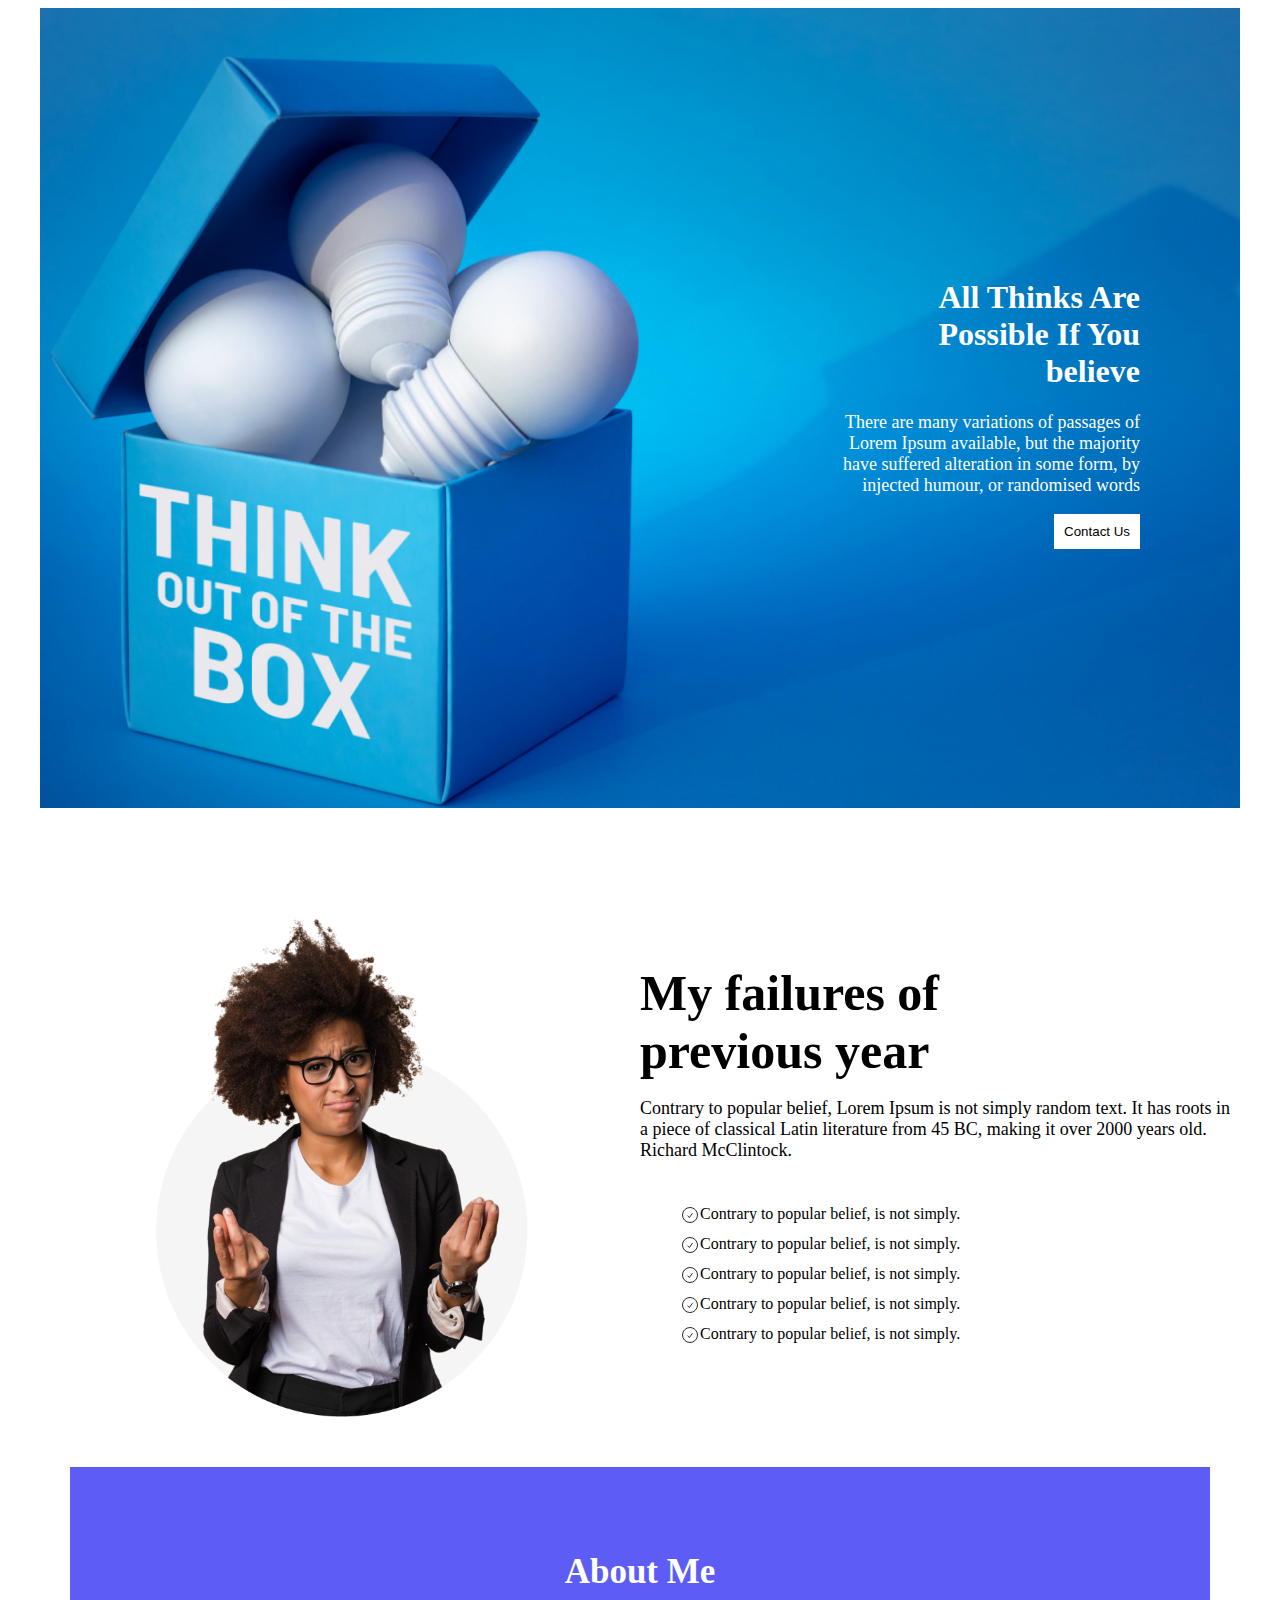
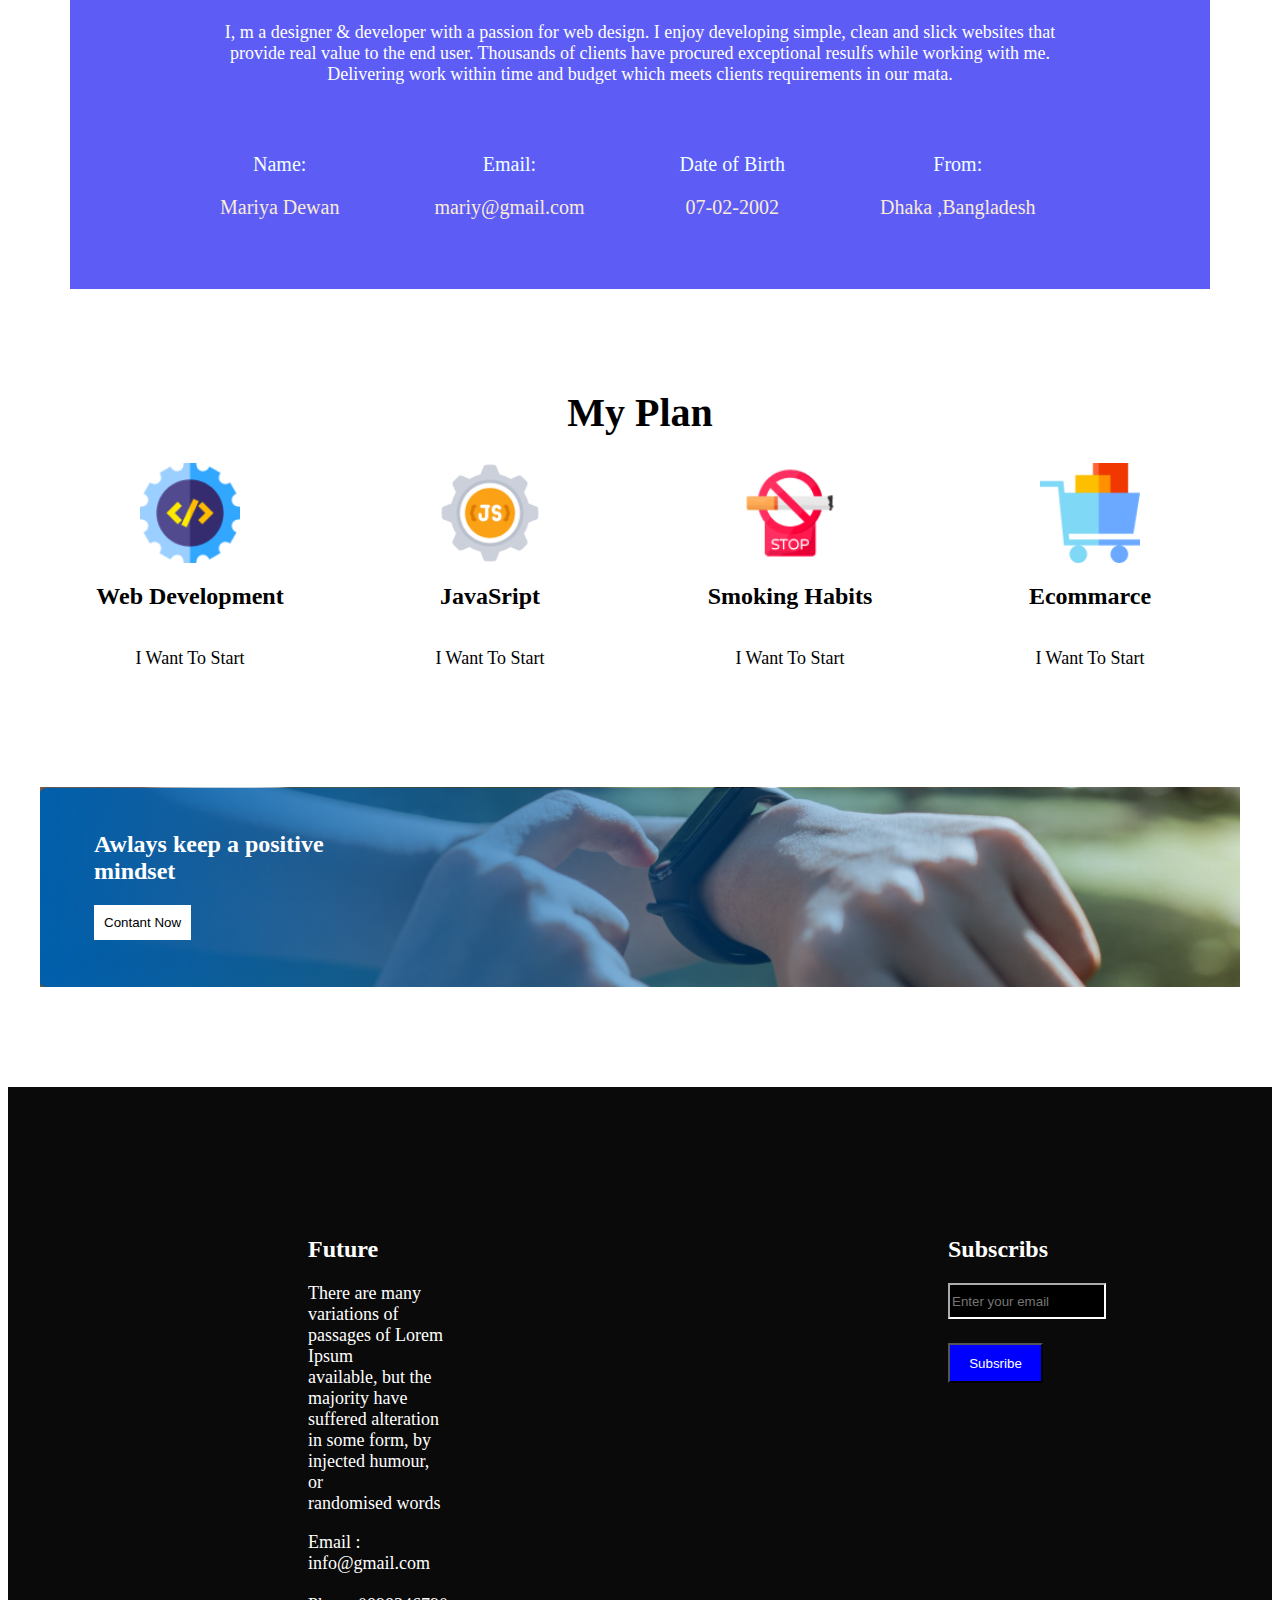
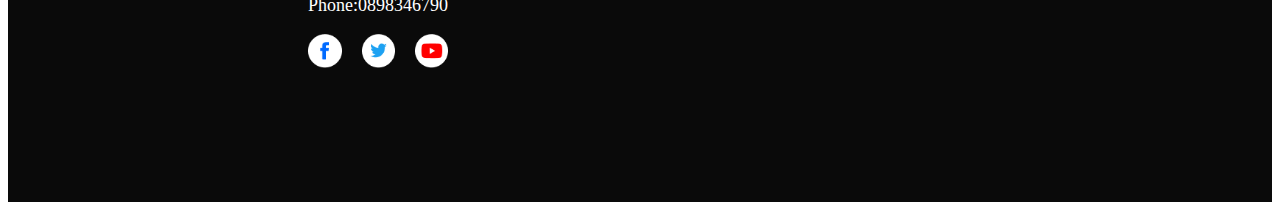
<file: index.html>
<!DOCTYPE html>
<html lang="en">
<head>
            <meta charset="UTF-8">
            <meta http-equiv="X-UA-Compatible" content="IE=edge">
            <meta name="viewport" content="width=device-width, initial-scale=1.0">
            <title>PLAN-ONE-Assignment</title>
   <!-- css link -->
   <link rel="stylesheet" href="style.css">
</head>
     <body>

    <header class="container">
      <div class="header">
        <div class="headerInfo">
          <h1>
            All Thinks Are <br />
            Possible If You <br />
            believe
          </h1>
          <p>
            There are many variations of passages of Lorem Ipsum available, but
            the majority have suffered alteration in some form, by injected
            humour, or randomised words
          </p>
          <button class="btn">Contact Us</button>
        </div>
      </div>
    </header>

    <!-- middle Body start -->

    <section class="container">
      <div class="years">
        <div class="middleImg">
          <img src="images/person.png" alt="" />
        </div>

        <div class="middleInfo">
          <h1>
            My failures of <br />
            previous year
          </h1>

          <p>
            Contrary to popular belief, Lorem Ipsum is not simply random text.
            It has roots in a piece of classical Latin literature from 45 BC,
            making it over 2000 years old. Richard McClintock.
          </p>
          <ul>
            <li class="listItem">
              <svg
                xmlns="http://www.w3.org/2000/svg"
                fill="none"
                viewBox="0 0 24 24"
                strokeWidth="{1.5}"
                stroke="currentColor"
                className=""
              >
                <path
                  strokeLinecap="round"
                  strokeLinejoin="round"
                  d="M9 12.75L11.25 15 15 9.75M21 12a9 9 0 11-18 0 9 9 0 0118 0z"
                />
              </svg>
              Contrary to popular belief, is not simply.
            </li>
            <li class="listItem">
              <svg
                xmlns="http://www.w3.org/2000/svg"
                fill="none"
                viewBox="0 0 24 24"
                strokeWidth="{1.5}"
                stroke="currentColor"
                className=""
              >
                <path
                  strokeLinecap="round"
                  strokeLinejoin="round"
                  d="M9 12.75L11.25 15 15 9.75M21 12a9 9 0 11-18 0 9 9 0 0118 0z"
                />
              </svg>
              Contrary to popular belief, is not simply.
            </li>
            <li class="listItem">
              <svg
                xmlns="http://www.w3.org/2000/svg"
                fill="none"
                viewBox="0 0 24 24"
                strokeWidth="{1.5}"
                stroke="currentColor"
                className=""
              >
                <path
                  strokeLinecap="round"
                  strokeLinejoin="round"
                  d="M9 12.75L11.25 15 15 9.75M21 12a9 9 0 11-18 0 9 9 0 0118 0z"
                />
              </svg>
              Contrary to popular belief, is not simply.
            </li>
            <li class="listItem">
              <svg
                xmlns="http://www.w3.org/2000/svg"
                fill="none"
                viewBox="0 0 24 24"
                strokeWidth="{1.5}"
                stroke="currentColor"
                className=""
              >
                <path
                  strokeLinecap="round"
                  strokeLinejoin="round"
                  d="M9 12.75L11.25 15 15 9.75M21 12a9 9 0 11-18 0 9 9 0 0118 0z"
                />
              </svg>
              Contrary to popular belief, is not simply.
            </li>
            <li class="listItem">
              <svg
                xmlns="http://www.w3.org/2000/svg"
                fill="none"
                viewBox="0 0 24 24"
                strokeWidth="{1.5}"
                stroke="currentColor"
                className=""
              >
                <path
                  strokeLinecap="round"
                  strokeLinejoin="round"
                  d="M9 12.75L11.25 15 15 9.75M21 12a9 9 0 11-18 0 9 9 0 0118 0z"
                />
              </svg>
              Contrary to popular belief, is not simply.
            </li>
          </ul>
        </div>
      </div>
    </section>

   <!-- extra section  -->
 
   <!-- About me -->
        <main>

<section class="about">
        <h3 class="section-title">About Me</h3>
            <p class="section-discription">I, m a designer & developer with a passion for web design. I enjoy developing simple, clean and slick websites that provide real value to the end user. Thousands of clients have procured exceptional resulfs while working with me. Delivering work within time and budget which meets clients requirements in our mata.</p>
<br>
 <div class="about-info-container">
    <div class="about-info">
            <p class="info-title">Name:</p>
            <p class="info-description">Mariya Dewan</p>
    </div>
    <div class="about-info">
            <p class="info-title">Email:</p>
            <p class="info-description">mariy@gmail.com</p>
    </div>
    <div class="about-info">
            <p class="info-title">Date of Birth</p>
            <p class="info-description">07-02-2002</p>
    </div>
    <div class="about-info">
            <p class="info-title">From:</p>
            <p class="info-description">Dhaka ,Bangladesh</p>
    </div>

</div>

       </section>

</main>

    <!-- middle Body end -->

    <section class="container">
      <div class="myPlan">
        <h1>My Plan</h1>
      </div>
      <div class="planWraper">
        <div class="planBox">
          <img src="images/icons/web.png" alt="" />
          <h2>Web Development</h2>
          <p>I Want To Start</p>
        </div>
        <div class="planBox">
          <img src="images/icons/js.png" alt="" />
          <h2>JavaSript</h2>
          <p>I Want To Start</p>
        </div>
        <div class="planBox">
          <img src="images/icons/smoke.png" alt="" />
          <h2>Smoking Habits</h2>
          <p>I Want To Start</p>
        </div>
        <div class="planBox">
          <img src="images/icons/ecom.png" alt="" />
          <h2>Ecommarce</h2>
          <p>I Want To Start</p>
        </div>
      </div>
    </section>
    
 

    <!--banner  -->
    <section class="container">
      <div class="bannar">
        <img src="images/gradient1.png" alt="" />

        <div class="bannarInfo">
          <h2>
            Awlays keep a positive <br />
            mindset
          </h2>
          <button class="btn">Contant Now</button>
        </div>
      </div>
    </section>

<!-- footer section  -->
<footer>
<section class="contact">
<div>
<div class="contact-info">
<h2 class="section-title-left">Future</h2>
<p>There are many variations of passages of Lorem Ipsum <br>available, but the majority  have suffered alteration<br> in some form,  by injected humour, or <br>randomised words
<br>
<p>Email : info@gmail.com 
<br>
<br> Phone:0898346790</p>
</p>

 <div class="icons">
  <a href="">
     <img src="images/icons/fb.png" alt="">
  </a>
  <a href="">
     <img src="images/icons/twitter.png" alt="">
  </a>
  <a href="">
     <img src="images/icons/youtube.png" alt="">
  </a>
</div>

</div>
</div>
<div>
<h2 class="section-title-right">Subscribs</h2>
<input class="email-info" type="email" name="" id="" placeholder="Enter your email">
<br>
<button class="btn-fo">Subsribe</button>
</div>
</section>
</footer>
</body>
</html>
</file>
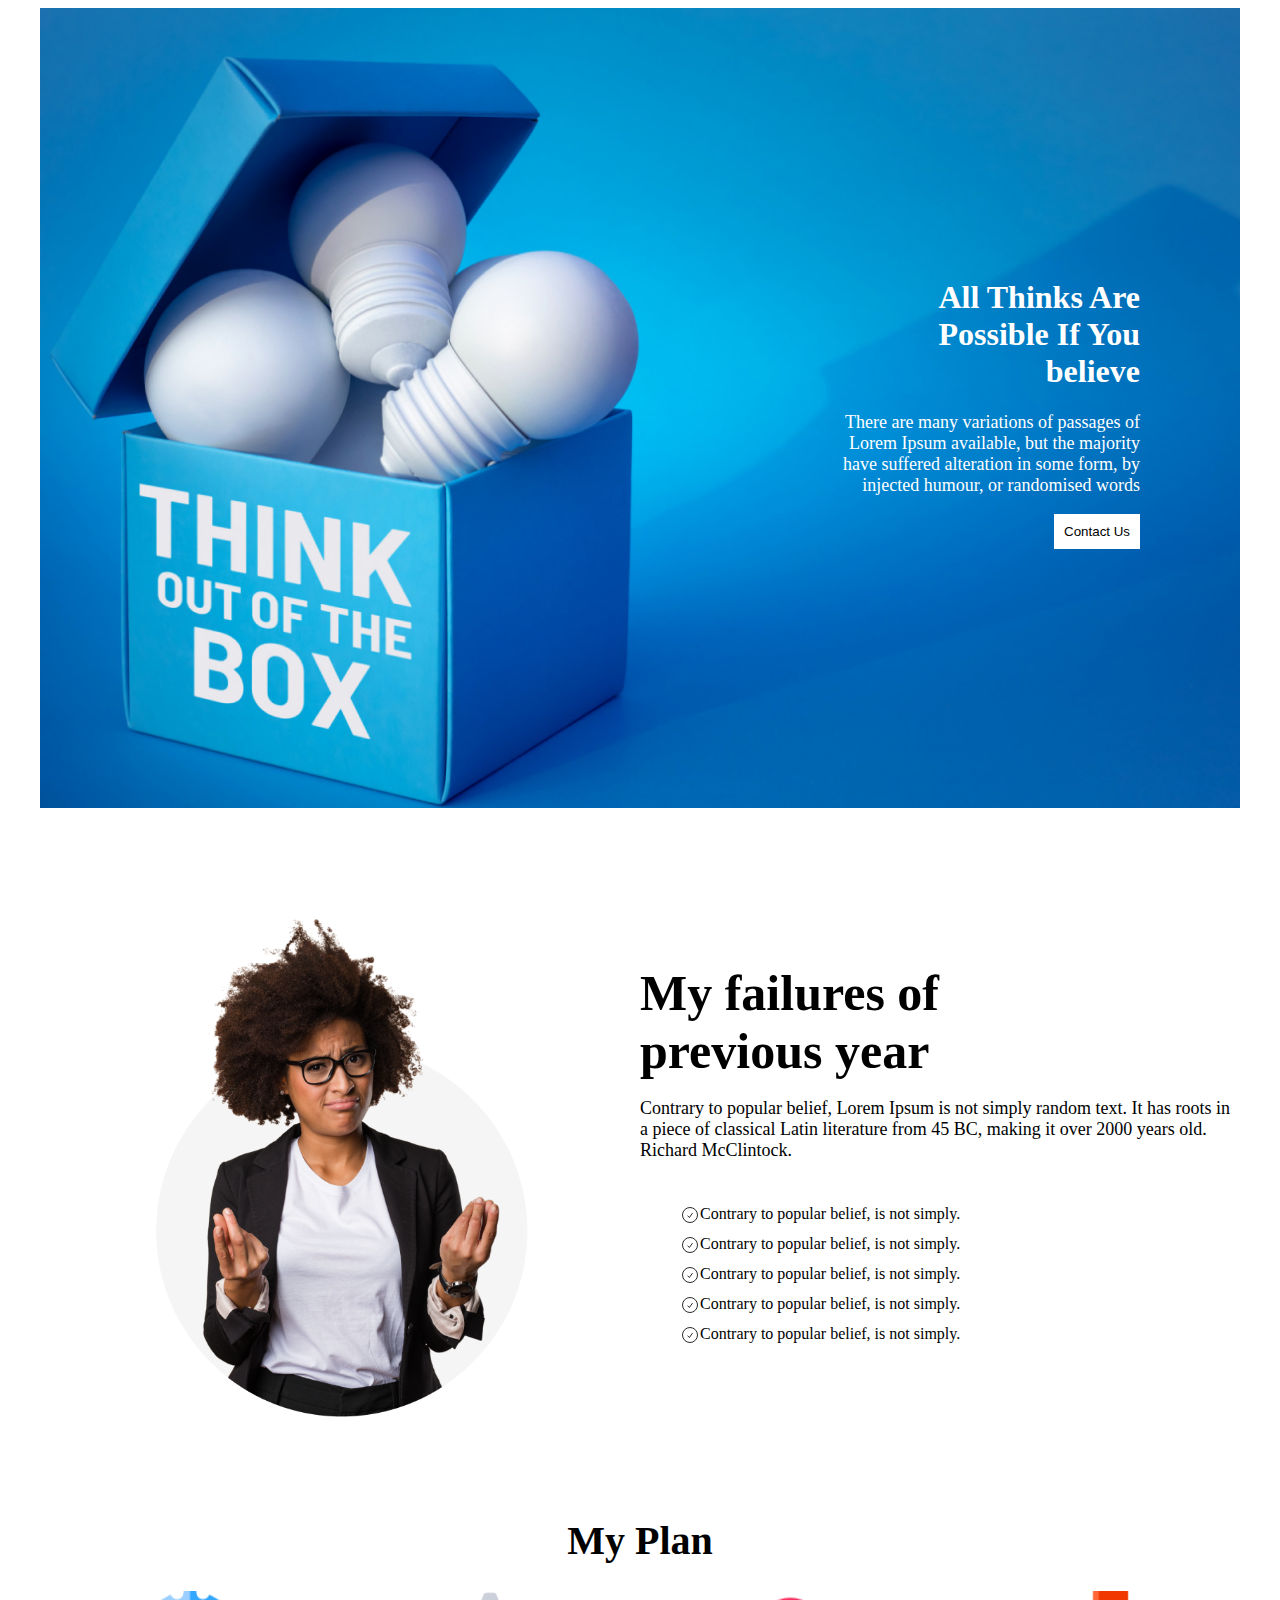
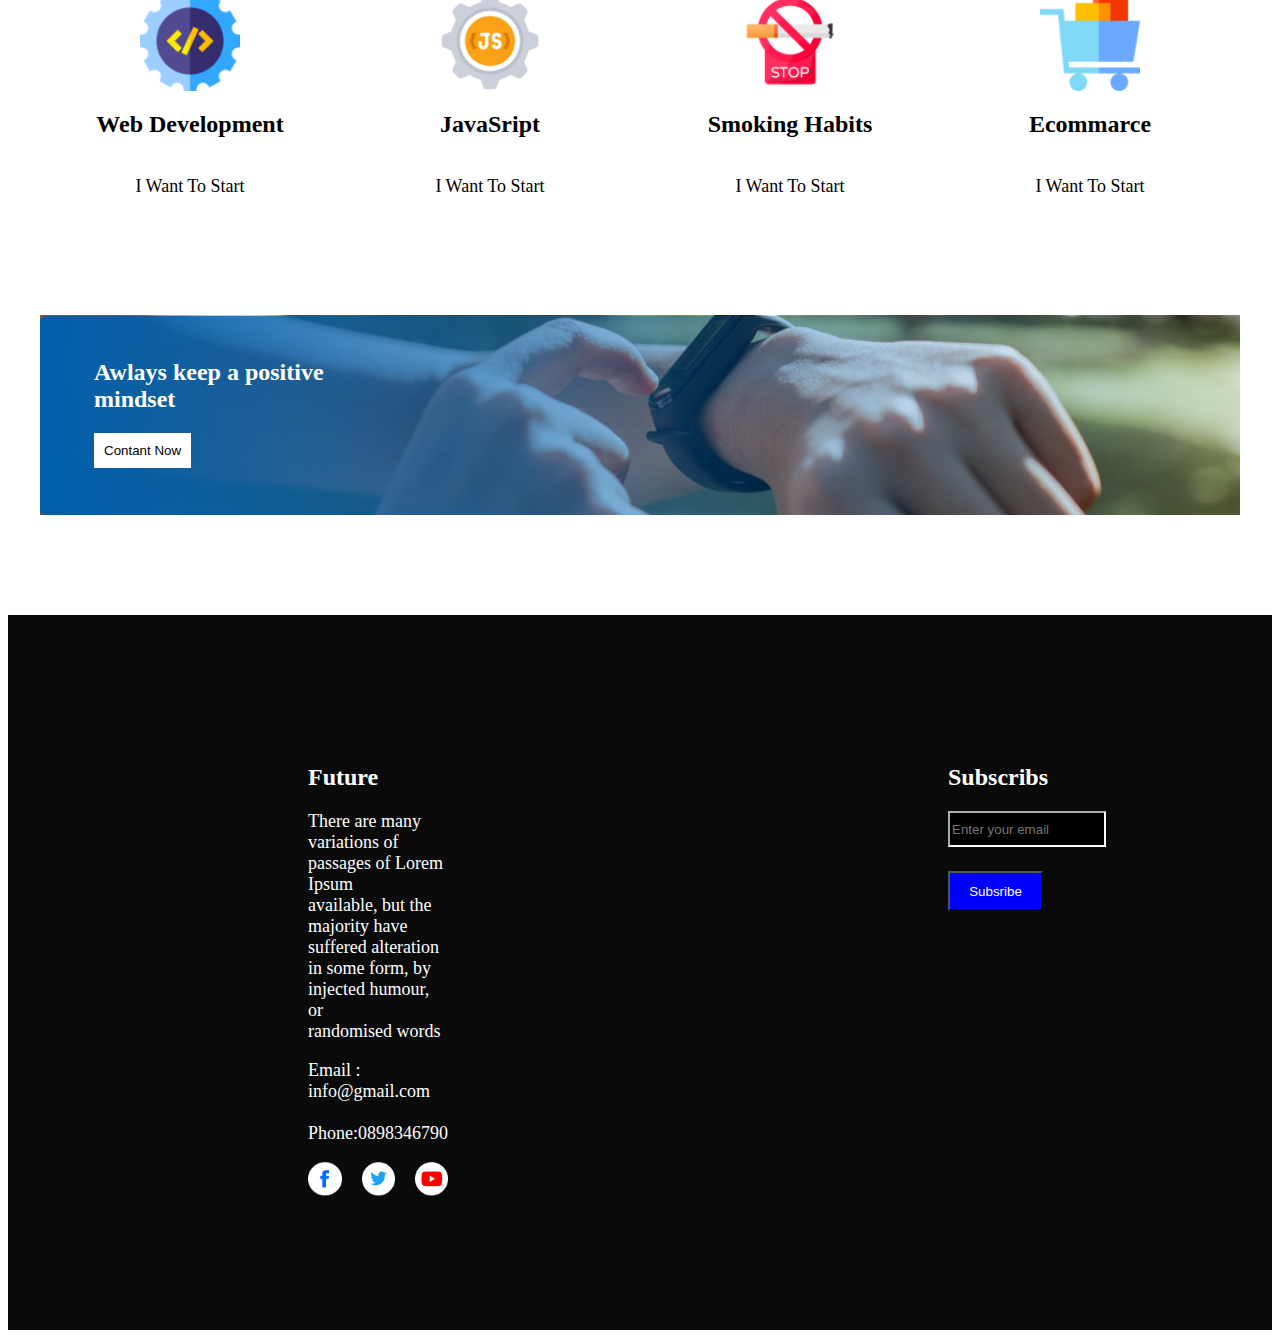
<file: plan.html>
<!DOCTYPE html>
<html lang="en">
<head>
            <meta charset="UTF-8">
            <meta http-equiv="X-UA-Compatible" content="IE=edge">
            <meta name="viewport" content="width=device-width, initial-scale=1.0">
            <title>PLAN-ONE-Assignment</title>
   <!-- css link -->
   <link rel="stylesheet" href="../css/style.css">
</head>
     <body>
    <header class="container">
      <div class="header">
        <div class="headerInfo">
          <h1>
            All Thinks Are <br />
            Possible If You <br />
            believe
          </h1>
          <p>
            There are many variations of passages of Lorem Ipsum available, but
            the majority have suffered alteration in some form, by injected
            humour, or randomised words
          </p>
          <button class="btn">Contact Us</button>
        </div>
      </div>
    </header>

    <!-- middle Body start -->

    <section class="container">
      <div class="years">
        <div class="middleImg">
          <img src="/images/person.png" alt="" />
        </div>

        <div class="middleInfo">
          <h1>
            My failures of <br />
            previous year
          </h1>

          <p>
            Contrary to popular belief, Lorem Ipsum is not simply random text.
            It has roots in a piece of classical Latin literature from 45 BC,
            making it over 2000 years old. Richard McClintock.
          </p>
          <ul>
            <li class="listItem">
              <svg
                xmlns="http://www.w3.org/2000/svg"
                fill="none"
                viewBox="0 0 24 24"
                strokeWidth="{1.5}"
                stroke="currentColor"
                className=""
              >
                <path
                  strokeLinecap="round"
                  strokeLinejoin="round"
                  d="M9 12.75L11.25 15 15 9.75M21 12a9 9 0 11-18 0 9 9 0 0118 0z"
                />
              </svg>
              Contrary to popular belief, is not simply.
            </li>
            <li class="listItem">
              <svg
                xmlns="http://www.w3.org/2000/svg"
                fill="none"
                viewBox="0 0 24 24"
                strokeWidth="{1.5}"
                stroke="currentColor"
                className=""
              >
                <path
                  strokeLinecap="round"
                  strokeLinejoin="round"
                  d="M9 12.75L11.25 15 15 9.75M21 12a9 9 0 11-18 0 9 9 0 0118 0z"
                />
              </svg>
              Contrary to popular belief, is not simply.
            </li>
            <li class="listItem">
              <svg
                xmlns="http://www.w3.org/2000/svg"
                fill="none"
                viewBox="0 0 24 24"
                strokeWidth="{1.5}"
                stroke="currentColor"
                className=""
              >
                <path
                  strokeLinecap="round"
                  strokeLinejoin="round"
                  d="M9 12.75L11.25 15 15 9.75M21 12a9 9 0 11-18 0 9 9 0 0118 0z"
                />
              </svg>
              Contrary to popular belief, is not simply.
            </li>
            <li class="listItem">
              <svg
                xmlns="http://www.w3.org/2000/svg"
                fill="none"
                viewBox="0 0 24 24"
                strokeWidth="{1.5}"
                stroke="currentColor"
                className=""
              >
                <path
                  strokeLinecap="round"
                  strokeLinejoin="round"
                  d="M9 12.75L11.25 15 15 9.75M21 12a9 9 0 11-18 0 9 9 0 0118 0z"
                />
              </svg>
              Contrary to popular belief, is not simply.
            </li>
            <li class="listItem">
              <svg
                xmlns="http://www.w3.org/2000/svg"
                fill="none"
                viewBox="0 0 24 24"
                strokeWidth="{1.5}"
                stroke="currentColor"
                className=""
              >
                <path
                  strokeLinecap="round"
                  strokeLinejoin="round"
                  d="M9 12.75L11.25 15 15 9.75M21 12a9 9 0 11-18 0 9 9 0 0118 0z"
                />
              </svg>
              Contrary to popular belief, is not simply.
            </li>
          </ul>
        </div>
      </div>
    </section>

    <!-- middle Body end -->

    <section class="container">
      <div class="myPlan">
        <h1>My Plan</h1>
      </div>
      <div class="planWraper">
        <div class="planBox">
          <img src="/images/icons/web.png" alt="" />
          <h2>Web Development</h2>
          <p>I Want To Start</p>
        </div>
        <div class="planBox">
          <img src="/images/icons/js.png" alt="" />
          <h2>JavaSript</h2>
          <p>I Want To Start</p>
        </div>
        <div class="planBox">
          <img src="/images/icons/smoke.png" alt="" />
          <h2>Smoking Habits</h2>
          <p>I Want To Start</p>
        </div>
        <div class="planBox">
          <img src="/images/icons/ecom.png" alt="" />
          <h2>Ecommarce</h2>
          <p>I Want To Start</p>
        </div>
      </div>
    </section>

    <!--  -->
    <section class="container">
      <div class="bannar">
        <img src="/images/gradient1.png" alt="" />

        <div class="bannarInfo">
          <h2>
            Awlays keep a positive <br />
            mindset
          </h2>
          <button class="btn">Contant Now</button>
        </div>
      </div>
    </section>

<!-- footer section  -->
<footer>
<section class="contact">
<div>
<div class="contact-info">
<h2 class="section-title-left">Future</h2>
<p>There are many variations of passages of Lorem Ipsum <br>available, but the majority  have suffered alteration<br> in some form,  by injected humour, or <br>randomised words
<br>
<p>Email : info@gmail.com 
<br>
<br> Phone:0898346790</p>
</p>

 <div class="icons">
  <a href="">
     <img src="../images/icons/fb.png" alt="">
  </a>
  <a href="">
     <img src="../images/icons/twitter.png" alt="">
  </a>
  <a href="">
     <img src="../images/icons/youtube.png" alt="">
  </a>
</div>

</div>
</div>
<div>
<h2 class="section-title-right">Subscribs</h2>
<input class="email-info" type="email" name="" id="" placeholder="Enter your email">
<br>
<button class="btn-fo">Subsribe</button>
</div>
</section>
</footer>
</body>
</html>
</file>
<file: style.css>
.container {
  width: 1200px;
  margin: auto;
}
p {
  font-size: 18px;
}
svg {
  width: 20px;
}

img {
  width: 100%;
}

.btn {
  background-color: white;
  color: black;
  padding: 10px;
  border: none;
  font-weight: 500;
}

.header {
  height: 800px;

  background-image: url(images/banner/banner3.png);
  width: 100%;
  background-position: center;
  background-repeat: no-repeat;
  background-size: cover;
  position: relative !important;
}

.headerInfo {
  color: white;
  position: absolute;
  width: 100%;
  height: 100%;
  top: 250px;
  right: 100px;
  width: 300px;
  height: 100%;
  text-align: right;
}

/* middle body css start*/
.years {
  display: flex;
  margin-top: 100px;
}

.middleImg {
  width: 50%;
  display: flex;
  justify-content: center;
}
.middleImg img {
  width: 400px;
}
.middleInfo {
  width: 50%;
  display: flex;
  flex-direction: column;
  justify-content: center;
}
.middleInfo h1 {
  font-size: 50px;
  margin: 0;
  padding: 0;
}
.listItem {
  margin-top: 10px;
  display: flex;
  justify-content: center;
  justify-content: flex-start;
}
/* //about me // */
main{
  max-width: 1140px;
  margin: 0 auto;
}
.about{
  
  margin-top: 50px;
  background-color:rgba(7, 7, 242, 0.655);
  padding: 50px 150px;
 text-align: center;
}
.section-title{ 
 color: white;
 align-items: center;
 margin-bottom: 30px;
 font-weight: 700px;
 font-size: 35px;
}

.section-discription{
  color: white;
  font-size: 18px;
  margin-bottom: 30px;
}
.about-info-container{
 display: flex;
 gap: 95px;
 

}
 
.about .info-title{
  font-size: 20px;
  color: azure;
}
.info-description{
font-weight: 700px;
font-size: 20px;
color: antiquewhite;
}

/* my plan start */

.myPlan {
  margin-top: 100px;
}
.myPlan h1 {
  text-align: center;
  font-size: 40px;
}
/* my plan end */

.planWraper {
  display: flex;
  justify-content: space-around;
}
.planBox {
  width: 22%;
  display: flex;
  flex-direction: column;
  align-items: center;
}
.planBox img {
  width: 100px;
}

.bannar {
  margin-top: 100px;
  background-image: url(images/watch.png);
  background-position: center;
  background-repeat: no-repeat;
  background-size: cover;
  height: 200px;
  position: relative;
  margin-bottom: 100px;
}
.bannar img {
  height: 100%;

}
.bannarInfo {
  color: white;
  position: absolute;
  left: 54px;
  top: 25px;
}



/* footer section  */
.contact{
   display: flex;
   gap: 500px;
background-color: rgb(10, 10, 10);
padding: 130px 300px;
color: white;

}

.icons{
  display: flex;
  gap: 20px;
}


.email-info{
     width: 150px;
     height: 30px;
   border-color: white;
   background-color: black;
   color: white;
   margin-bottom: 24px;
}
.btn-fo{
background-color: blue;
color: White;
width: 95px;
height: 40px;

}
</file>
<file: css/style.css>
.container {
  width: 1200px;
  margin: auto;
}
p {
  font-size: 18px;
}
svg {
  width: 20px;
}

img {
  width: 100%;
}

.btn {
  background-color: white;
  color: black;
  padding: 10px;
  border: none;
  font-weight: 500;
}

.header {
  height: 800px;

  background-image: url(/images/banner/banner3.png);
  width: 100%;
  background-position: center;
  background-repeat: no-repeat;
  background-size: cover;
  position: relative !important;
}

.headerInfo {
  color: white;
  position: absolute;
  width: 100%;
  height: 100%;
  top: 250px;
  right: 100px;
  width: 300px;
  height: 100%;
  text-align: right;
}

/* middle body css start*/
.years {
  display: flex;
  margin-top: 100px;
}

.middleImg {
  width: 50%;
  display: flex;
  justify-content: center;
}
.middleImg img {
  width: 400px;
}
.middleInfo {
  width: 50%;
  display: flex;
  flex-direction: column;
  justify-content: center;
}
.middleInfo h1 {
  font-size: 50px;
  margin: 0;
  padding: 0;
}
.listItem {
  margin-top: 10px;
  display: flex;
  justify-content: center;
  justify-content: flex-start;
}
/* //about me // */
main{
  max-width: 1140px;
  margin: 0 auto;
}
.about{
  
  margin-top: 50px;
  background-color:rgba(7, 7, 242, 0.655);
  padding: 50px 150px;
 text-align: center;
}
.section-title{ 
 color: white;
 align-items: center;
 margin-bottom: 30px;
 font-weight: 700px;
 font-size: 35px;
}

.section-discription{
  color: white;
  font-size: 18px;
  margin-bottom: 30px;
}
.about-info-container{
 display: flex;
 gap: 95px;
 

}
 
.about .info-title{
  font-size: 20px;
  color: azure;
}
.info-description{
font-weight: 700px;
font-size: 20px;
color: antiquewhite;
}

/* my plan start */

.myPlan {
  margin-top: 100px;
}
.myPlan h1 {
  text-align: center;
  font-size: 40px;
}
/* my plan end */

.planWraper {
  display: flex;
  justify-content: space-around;
}
.planBox {
  width: 22%;
  display: flex;
  flex-direction: column;
  align-items: center;
}
.planBox img {
  width: 100px;
}

.bannar {
  margin-top: 100px;
  background-image: url(/images/watch.png);
  background-position: center;
  background-repeat: no-repeat;
  background-size: cover;
  height: 200px;
  position: relative;
  margin-bottom: 100px;
}
.bannar img {
  height: 100%;

}
.bannarInfo {
  color: white;
  position: absolute;
  left: 54px;
  top: 25px;
}



/* footer section  */
.contact{
   display: flex;
   gap: 500px;
background-color: rgb(10, 10, 10);
padding: 130px 300px;
color: white;

}

.icons{
  display: flex;
  gap: 20px;
}


.email-info{
     width: 150px;
     height: 30px;
   border-color: white;
   background-color: black;
   color: white;
   margin-bottom: 24px;
}
.btn-fo{
background-color: blue;
color: White;
width: 95px;
height: 40px;

}
</file>
